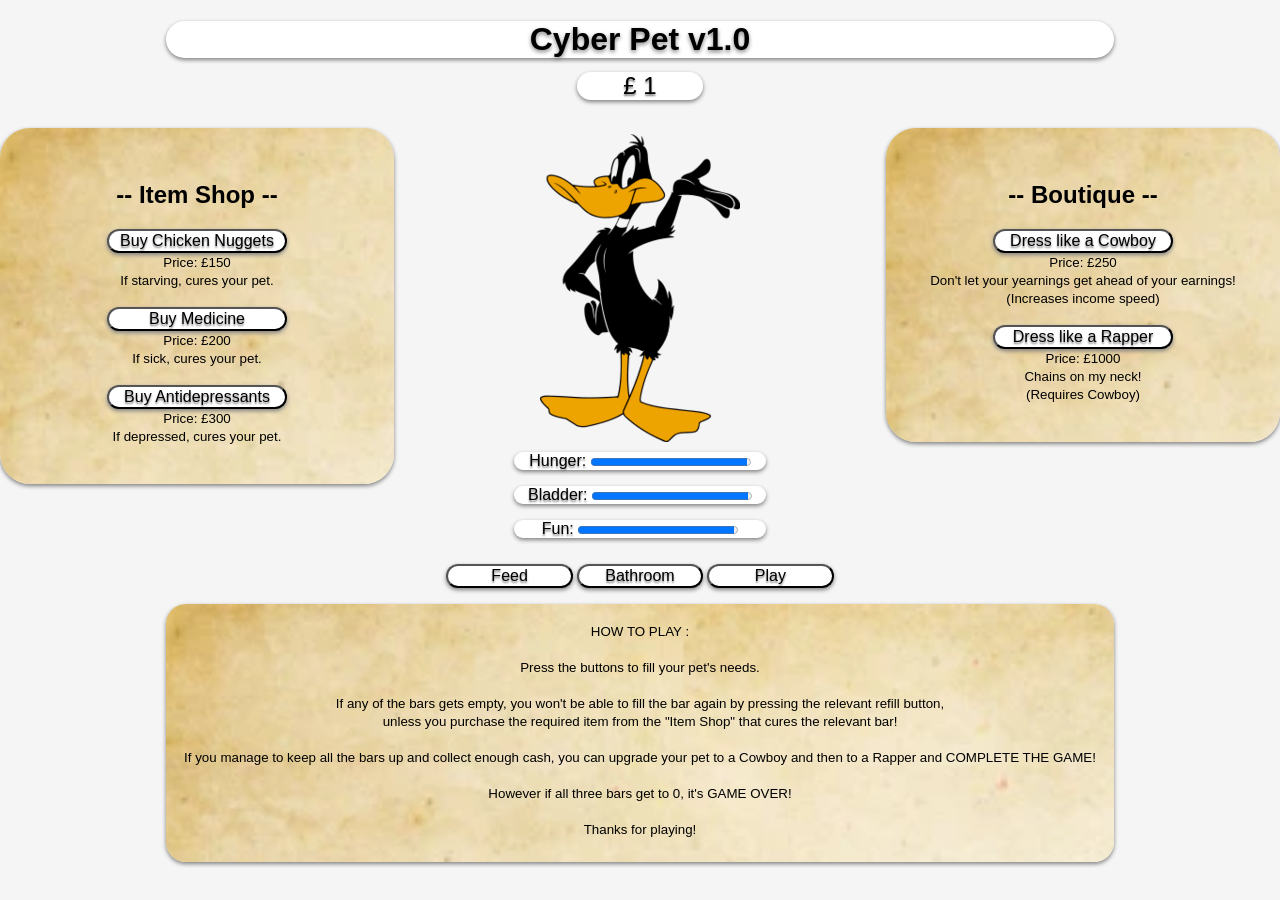
<file: CyberPet/index.html>
<!DOCTYPE HTML>
<html>
	<head>
		<meta charset="UTF-8">
		<link rel="stylesheet" href="style.css">
		<title>Cyber Pet</title>
	</head>
	<body>
		<form name="CyberPet">
		<div id="TitleText">
			<h1>Cyber Pet v1.0</h1>
		</div>
		<div id="MoneyCounter">
			<p>£ <output type="inline" id="MoneyValue" value="0"></output></p>
		</div>
		
		<div id="Pet">
			<p align="Center">
				<img id="Daffy" src="daffy1.png"></img>
			</p>
		</div>
		
		<div id="StatHunger">
		<!--This is the Hunger bar-->
			<p align="Center">
				Hunger: <progress id="HungerBar" min="0" max="100" value="100">
						</progress>
			</p>
		</div>
		
		<div id="StatBladder">
		<!--This is the Bladder bar-->
			<p align="Center">
				Bladder:	<progress id="BladderBar" min="0" max="100" value="100" >
							</progress>
			</p>
		</div>
		
		<div id="StatFun">
		<!--This is the fun bar-->
			<p align="Center">
				Fun:	<progress id="FunBar" min="0" max="100" value="100">
						</progress>
			</p>
		</div>
	
		<div id="Buttons">
		<!--These are the Feed, Bathroom and Play buttons-->
			<p align="Center">
				<input id="BtnHunger" type="Button" value="Feed">
				<input id="BtnBladder" type="Button" value="Bathroom">
				<input id="BtnFun" type="Button" value="Play">
			</p>
		</div>
		
		<div id="Footer">
		<!--This is the How to play section-->
			<p><small>
				<br/>HOW TO PLAY :<br/>
        <br/>Press the buttons to fill your pet's needs.<br/>
				<br/>If any of the bars gets empty, you won't be able to fill the bar again by pressing the relevant refill button,
        <br/>unless you purchase the required item from the "Item Shop" that cures the relevant bar!<br/>
        <br/>If you manage to keep all the bars up and collect enough cash, you can upgrade your pet to a Cowboy and then to a Rapper and COMPLETE THE GAME!<br/>
				<br/>However if all three bars get to 0, it's GAME OVER!<br/>
				<br/>Thanks for playing!
			</small></p>
		</div>
		
		<div id="ItemWindow">
		<!--The Item shop-->
			<h2><br/>-- Item Shop --</h2>
			<p>
				<input id="item1" type="Button" value="Buy Chicken Nuggets"><br/>
				<small>Price: £150</small><br/>
				<small>If starving, cures your pet.</small><br/><br/>
				<input id="item2" type="Button" value="Buy Medicine"><br/>
				<small>Price: £200</small><br/>
				<small>If sick, cures your pet.</small><br/><br/>
				<input id="item3" type="Button" value="Buy Antidepressants"><br/>
				<small>Price: £300</small><br/>
				<small>If depressed, cures your pet.</small><br/><br/>
			</p>
		</div>
		
		<div id="BoutiqueWindow">
		<!--The Boutique-->
		
			<h2><br/>-- Boutique --</h2>
			<p>
				<input id="boutique1" type="Button" value="Dress like a Cowboy"><br/>
				<small>Price: £250</small><br/>
				<small>Don't let your yearnings get ahead of your earnings!</small><br/>
				<small>(Increases income speed)</small><br/><br/>
				<input id="boutique2" type="Button" value="Dress like a Rapper"><br/>
				<small>Price: £1000</small><br/>
				<small>Chains on my neck!</small><br/>
				<small>(Requires Cowboy)<br/><br/>
			</p>
		
		</div>
		<script src="app.js"></script>
	</body>
</html>
</file>
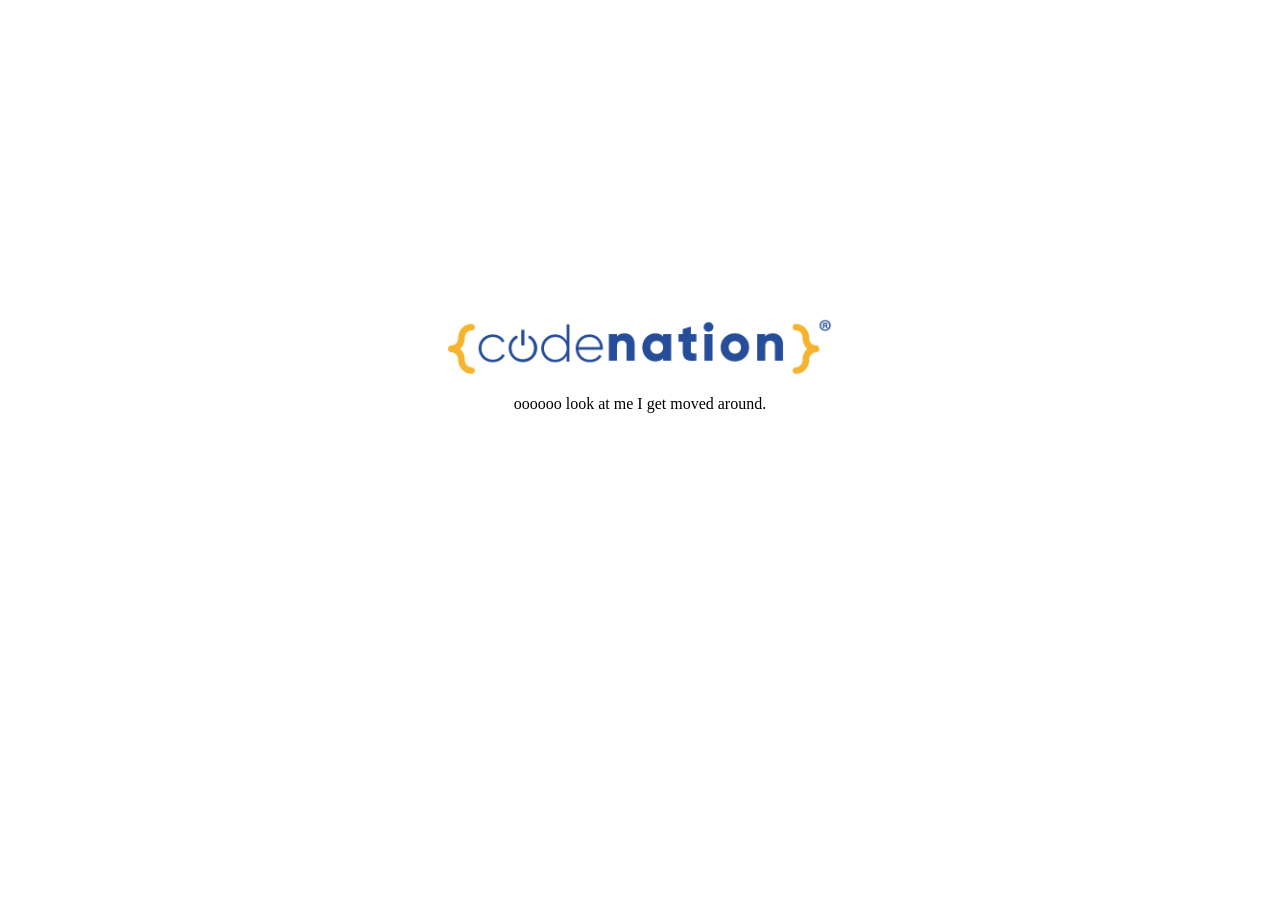
<file: LectureExamples/animations/example1/index.html>
<!DOCTYPE html>
<html lang="en" xmlns:mso="urn:schemas-microsoft-com:office:office" xmlns:msdt="uuid:C2F41010-65B3-11d1-A29F-00AA00C14882">
<head>
    <meta charset="UTF-8">
    <title>Expanding logo</title>
    <link rel="stylesheet" href="styles/style.css">

<!--[if gte mso 9]><xml>
<mso:CustomDocumentProperties>
<mso:display_urn_x003a_schemas-microsoft-com_x003a_office_x003a_office_x0023_Editor msdt:dt="string">Jack Hayden (Admin)</mso:display_urn_x003a_schemas-microsoft-com_x003a_office_x003a_office_x0023_Editor>
<mso:Order msdt:dt="string">2962600.00000000</mso:Order>
<mso:display_urn_x003a_schemas-microsoft-com_x003a_office_x003a_office_x0023_Author msdt:dt="string">Jack Hayden (Admin)</mso:display_urn_x003a_schemas-microsoft-com_x003a_office_x003a_office_x0023_Author>
<mso:ContentTypeId msdt:dt="string">0x010100582D3A335DB1414595D45AAB69F9F138</mso:ContentTypeId>
<mso:xd_Signature msdt:dt="string"></mso:xd_Signature>
<mso:TemplateUrl msdt:dt="string"></mso:TemplateUrl>
<mso:ComplianceAssetId msdt:dt="string"></mso:ComplianceAssetId>
<mso:xd_ProgID msdt:dt="string"></mso:xd_ProgID>
<mso:_ExtendedDescription msdt:dt="string"></mso:_ExtendedDescription>
<mso:TriggerFlowInfo msdt:dt="string"></mso:TriggerFlowInfo>
<mso:_SourceUrl msdt:dt="string"></mso:_SourceUrl>
<mso:_SharedFileIndex msdt:dt="string"></mso:_SharedFileIndex>
<mso:MediaLengthInSeconds msdt:dt="string"></mso:MediaLengthInSeconds>
</mso:CustomDocumentProperties>
</xml><![endif]-->
</head>
<body>
    <div id="logocontainer">
        <img id="cnlogo" src="images/CN.png">
        <p>oooooo look at me I get moved around.</p>
    </div>
</body>
</html>
</file>
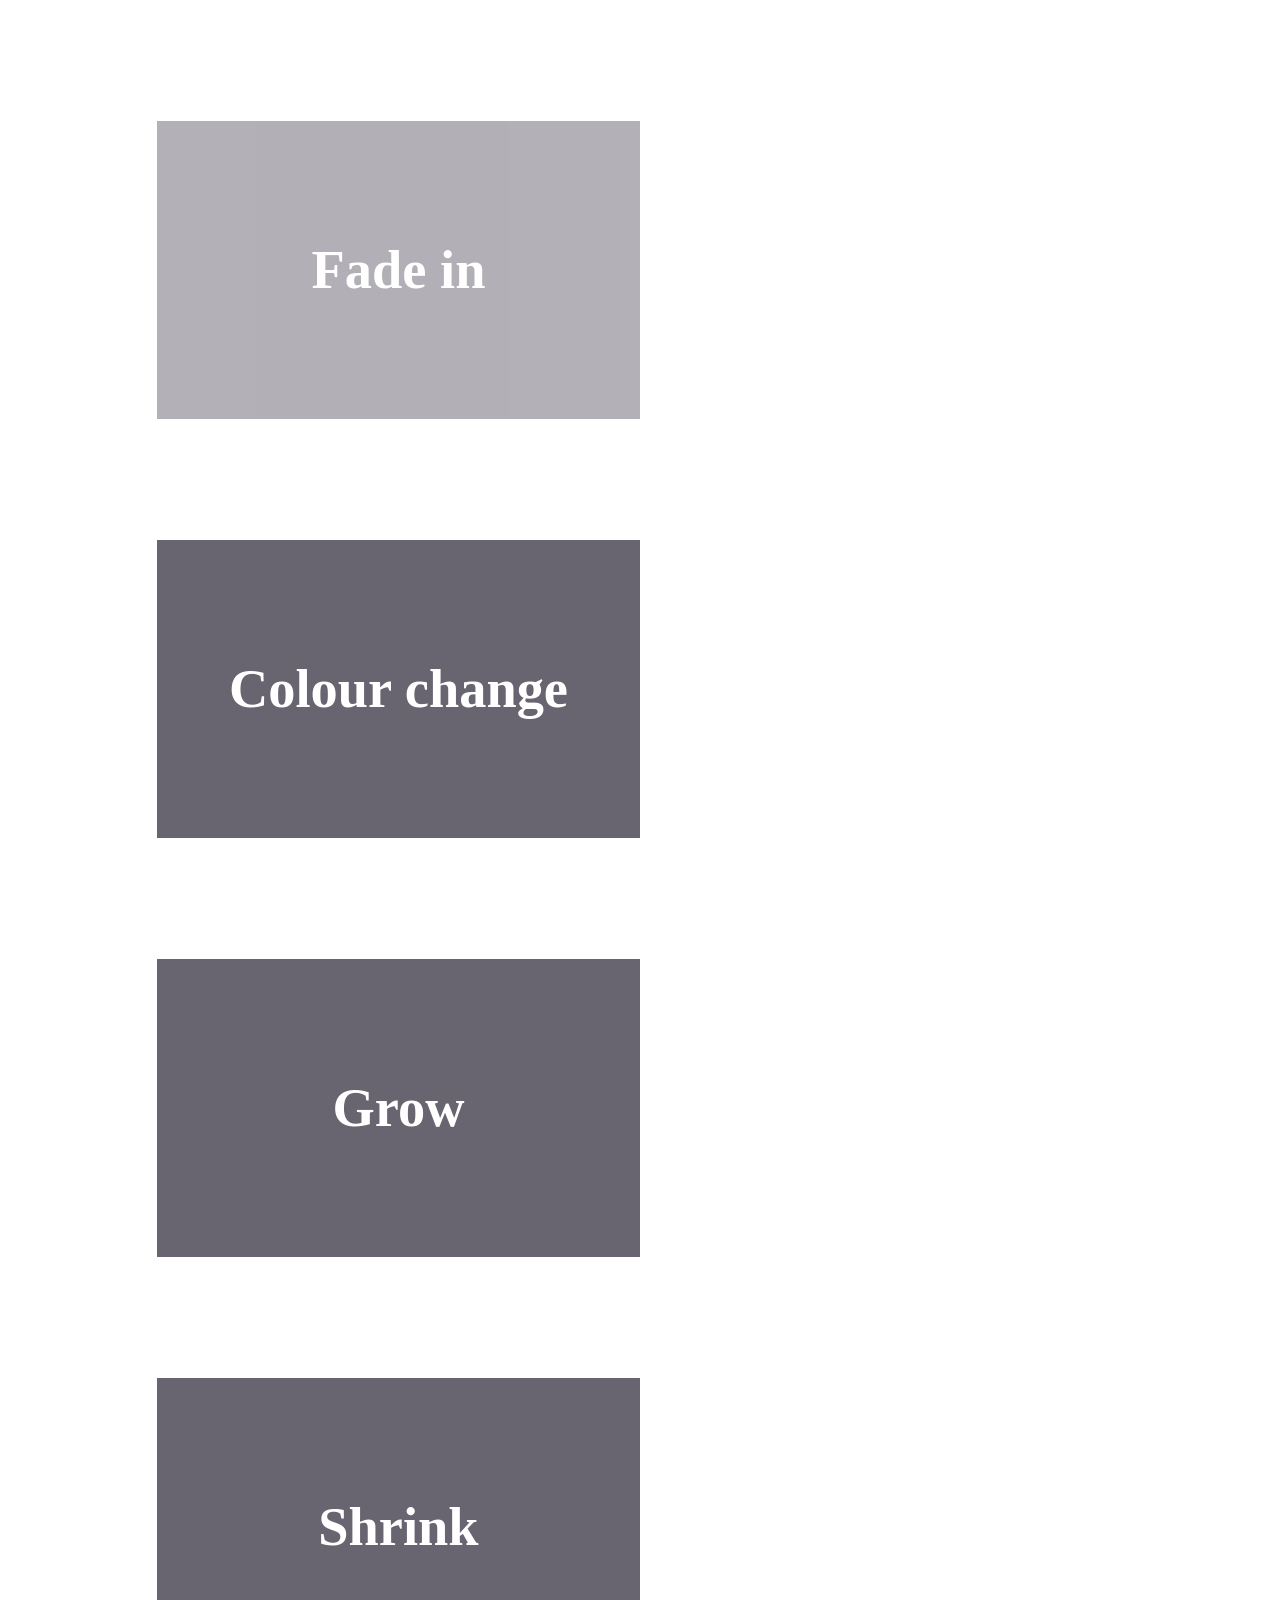
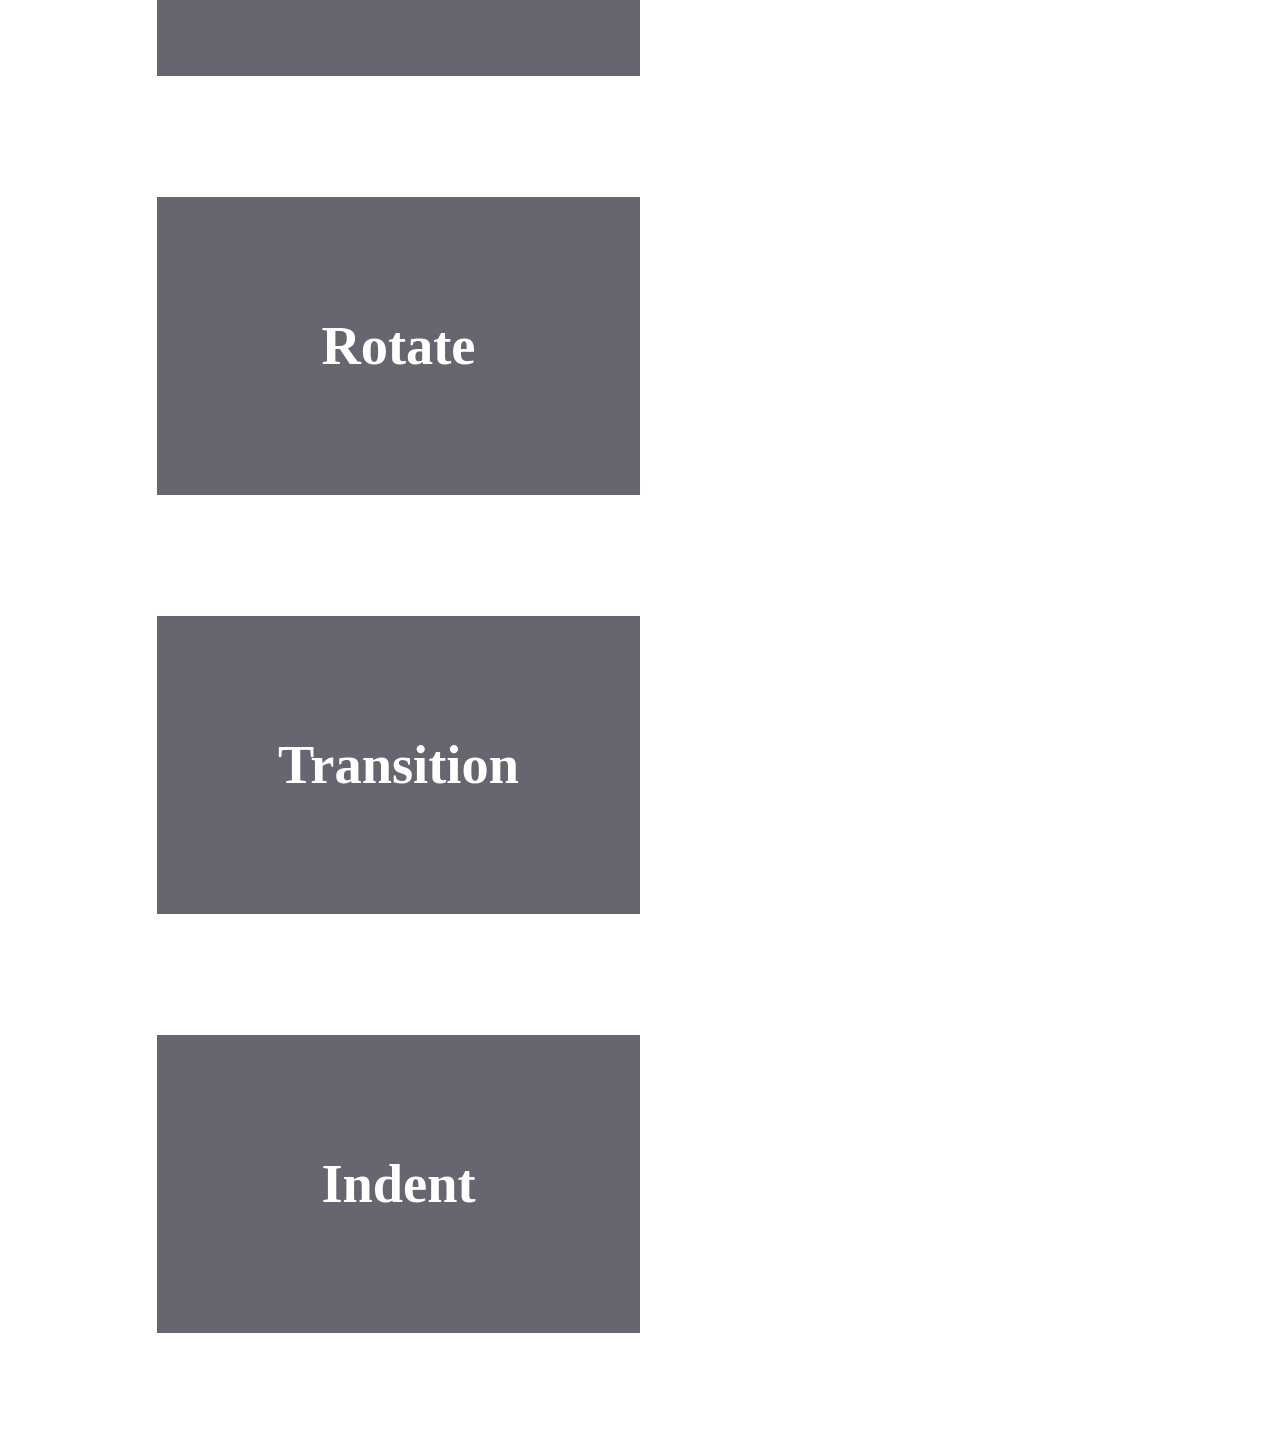
<file: LectureExamples/animations/example2/index.html>
<!DOCTYPE html>
<html lang="en" xmlns:mso="urn:schemas-microsoft-com:office:office" xmlns:msdt="uuid:C2F41010-65B3-11d1-A29F-00AA00C14882">
<head>
    <meta charset="UTF-8">
    <title>Many buttons</title>
    <link rel="stylesheet" href="styles/style.css">

<!--[if gte mso 9]><xml>
<mso:CustomDocumentProperties>
<mso:display_urn_x003a_schemas-microsoft-com_x003a_office_x003a_office_x0023_Editor msdt:dt="string">Jack Hayden (Admin)</mso:display_urn_x003a_schemas-microsoft-com_x003a_office_x003a_office_x0023_Editor>
<mso:Order msdt:dt="string">2963000.00000000</mso:Order>
<mso:display_urn_x003a_schemas-microsoft-com_x003a_office_x003a_office_x0023_Author msdt:dt="string">Jack Hayden (Admin)</mso:display_urn_x003a_schemas-microsoft-com_x003a_office_x003a_office_x0023_Author>
<mso:ContentTypeId msdt:dt="string">0x010100582D3A335DB1414595D45AAB69F9F138</mso:ContentTypeId>
<mso:xd_Signature msdt:dt="string"></mso:xd_Signature>
<mso:TemplateUrl msdt:dt="string"></mso:TemplateUrl>
<mso:ComplianceAssetId msdt:dt="string"></mso:ComplianceAssetId>
<mso:xd_ProgID msdt:dt="string"></mso:xd_ProgID>
<mso:_ExtendedDescription msdt:dt="string"></mso:_ExtendedDescription>
<mso:TriggerFlowInfo msdt:dt="string"></mso:TriggerFlowInfo>
<mso:_SourceUrl msdt:dt="string"></mso:_SourceUrl>
<mso:_SharedFileIndex msdt:dt="string"></mso:_SharedFileIndex>
<mso:MediaLengthInSeconds msdt:dt="string"></mso:MediaLengthInSeconds>
</mso:CustomDocumentProperties>
</xml><![endif]-->
</head>
<body>
    <div class="fade">Fade in</div>
    <div class="colour">Colour change</div>
    <div class="grow">Grow</div>
    <div class="shrink">Shrink</div>
    <div class="rotate">Rotate</div>
    <div class="squaretocircle">Transition</div>
    <div class="indent">Indent</div>
</body>
</html>
</file>
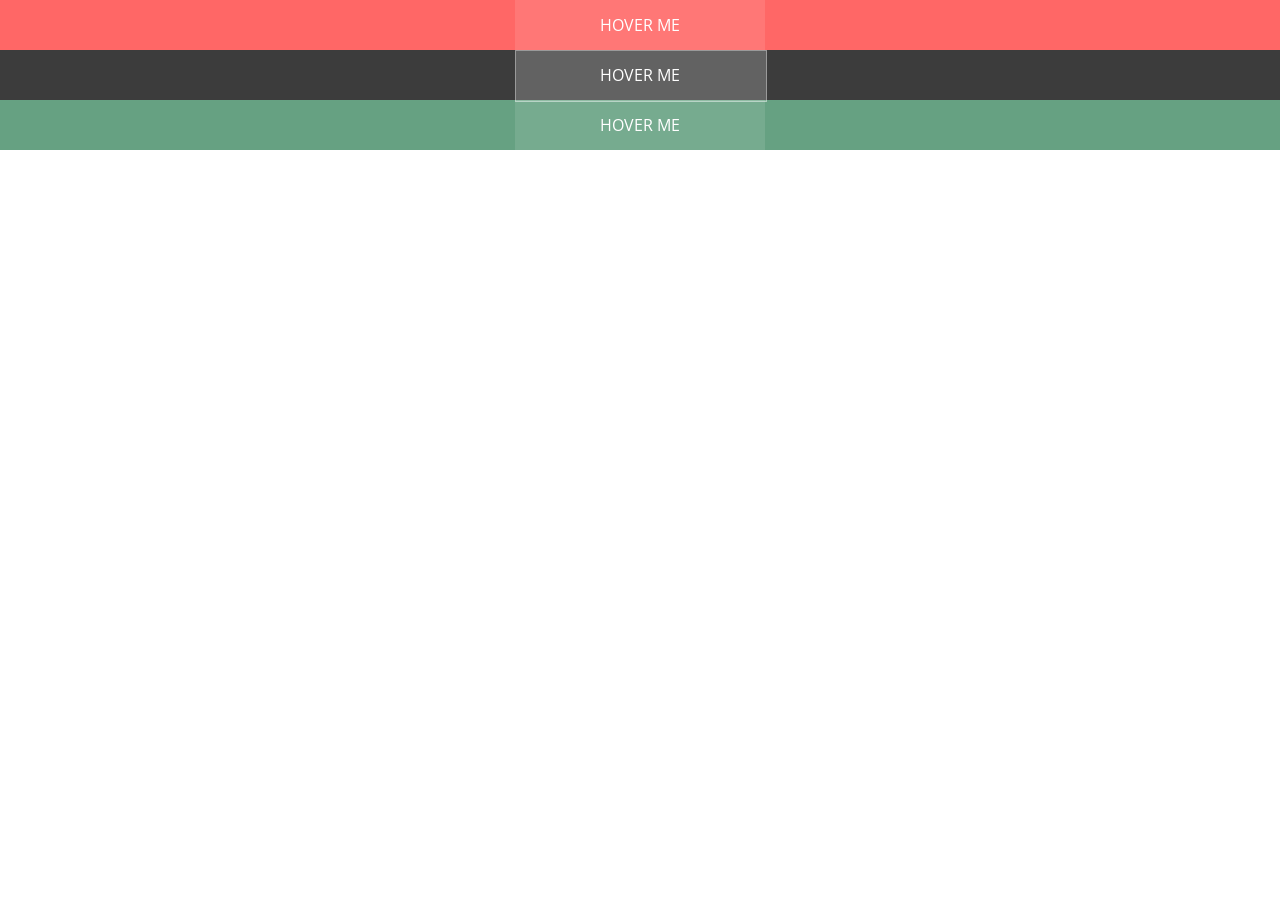
<file: LectureExamples/animations/example3/index.html>
<!DOCTYPE html>
<html lang="en" xmlns:mso="urn:schemas-microsoft-com:office:office" xmlns:msdt="uuid:C2F41010-65B3-11d1-A29F-00AA00C14882">
<head>
    <meta charset="UTF-8">
    <title>Better buttons</title>
    <link rel="stylesheet" href="styles/style.css">

<!--[if gte mso 9]><xml>
<mso:CustomDocumentProperties>
<mso:display_urn_x003a_schemas-microsoft-com_x003a_office_x003a_office_x0023_Editor msdt:dt="string">Jack Hayden (Admin)</mso:display_urn_x003a_schemas-microsoft-com_x003a_office_x003a_office_x0023_Editor>
<mso:Order msdt:dt="string">2963400.00000000</mso:Order>
<mso:display_urn_x003a_schemas-microsoft-com_x003a_office_x003a_office_x0023_Author msdt:dt="string">Jack Hayden (Admin)</mso:display_urn_x003a_schemas-microsoft-com_x003a_office_x003a_office_x0023_Author>
<mso:ContentTypeId msdt:dt="string">0x010100582D3A335DB1414595D45AAB69F9F138</mso:ContentTypeId>
<mso:xd_Signature msdt:dt="string"></mso:xd_Signature>
<mso:TemplateUrl msdt:dt="string"></mso:TemplateUrl>
<mso:ComplianceAssetId msdt:dt="string"></mso:ComplianceAssetId>
<mso:xd_ProgID msdt:dt="string"></mso:xd_ProgID>
<mso:_ExtendedDescription msdt:dt="string"></mso:_ExtendedDescription>
<mso:TriggerFlowInfo msdt:dt="string"></mso:TriggerFlowInfo>
<mso:_SourceUrl msdt:dt="string"></mso:_SourceUrl>
<mso:_SharedFileIndex msdt:dt="string"></mso:_SharedFileIndex>
<mso:MediaLengthInSeconds msdt:dt="string"></mso:MediaLengthInSeconds>
</mso:CustomDocumentProperties>
</xml><![endif]-->
</head>
<body>
  <div class="box-1">
    <div class="btn btn-one">
        <span>HOVER ME</span>
    </div>
  </div>
  <div class="box-2">
    <div class="btn btn-two">
        <span>HOVER ME</span>
    </div>
  </div>
  <div class="box-3">
    <div class="btn btn-three">
        <span>HOVER ME</span>
    </div>
  </div>
</body>
</html>
</file>
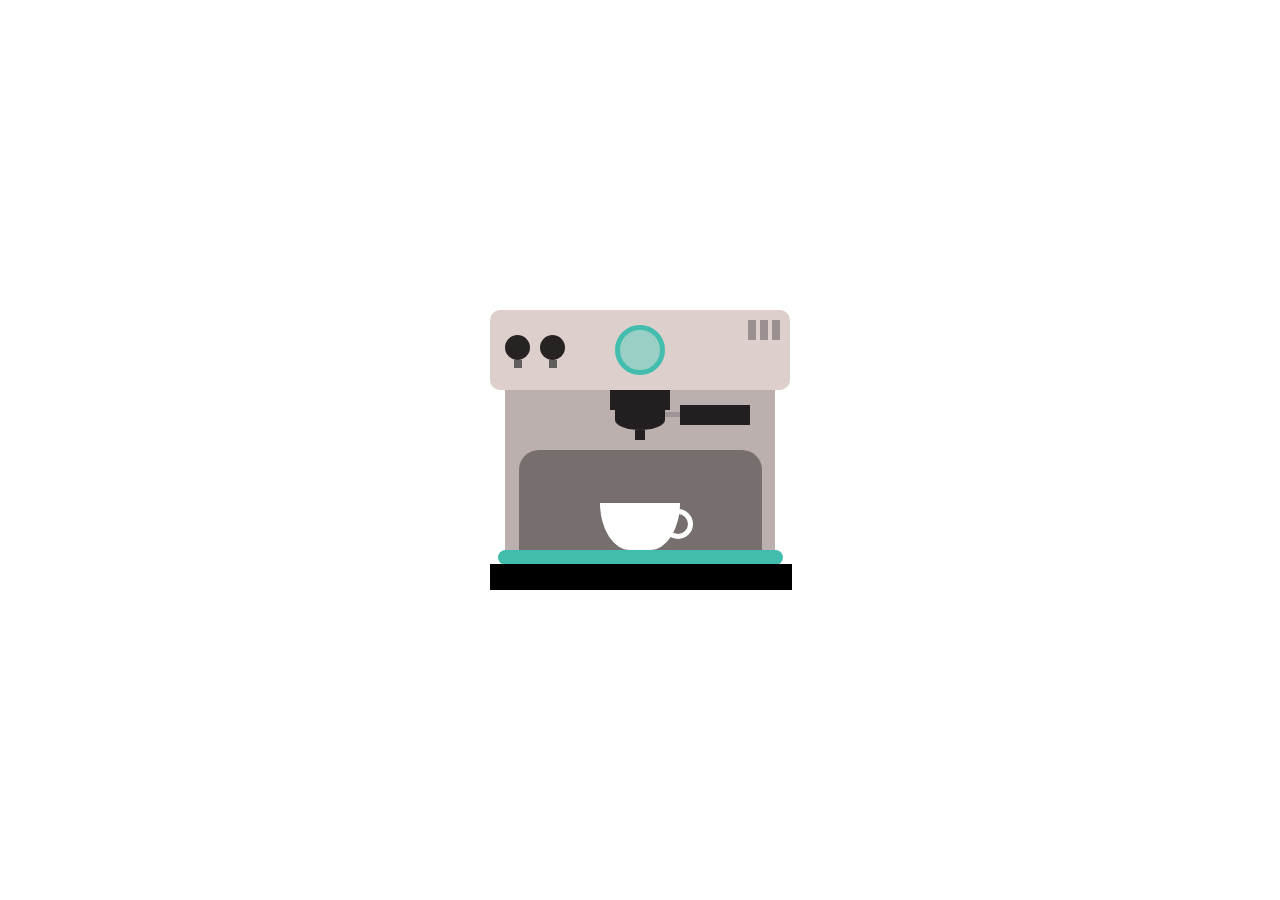
<file: LectureExamples/animations/ridiculous-example1/index.html>
<!DOCTYPE html>
<html lang="en" xmlns:mso="urn:schemas-microsoft-com:office:office" xmlns:msdt="uuid:C2F41010-65B3-11d1-A29F-00AA00C14882">
<head>
    <meta charset="UTF-8">
    <title>Bit of fun</title>
    <link rel="stylesheet" href="styles/style.css">

<!--[if gte mso 9]><xml>
<mso:CustomDocumentProperties>
<mso:display_urn_x003a_schemas-microsoft-com_x003a_office_x003a_office_x0023_Editor msdt:dt="string">Jack Hayden (Admin)</mso:display_urn_x003a_schemas-microsoft-com_x003a_office_x003a_office_x0023_Editor>
<mso:Order msdt:dt="string">2963800.00000000</mso:Order>
<mso:display_urn_x003a_schemas-microsoft-com_x003a_office_x003a_office_x0023_Author msdt:dt="string">Jack Hayden (Admin)</mso:display_urn_x003a_schemas-microsoft-com_x003a_office_x003a_office_x0023_Author>
<mso:ContentTypeId msdt:dt="string">0x010100582D3A335DB1414595D45AAB69F9F138</mso:ContentTypeId>
<mso:xd_Signature msdt:dt="string"></mso:xd_Signature>
<mso:TemplateUrl msdt:dt="string"></mso:TemplateUrl>
<mso:ComplianceAssetId msdt:dt="string"></mso:ComplianceAssetId>
<mso:xd_ProgID msdt:dt="string"></mso:xd_ProgID>
<mso:_ExtendedDescription msdt:dt="string"></mso:_ExtendedDescription>
<mso:TriggerFlowInfo msdt:dt="string"></mso:TriggerFlowInfo>
<mso:_SourceUrl msdt:dt="string"></mso:_SourceUrl>
<mso:_SharedFileIndex msdt:dt="string"></mso:_SharedFileIndex>
<mso:MediaLengthInSeconds msdt:dt="string"></mso:MediaLengthInSeconds>
</mso:CustomDocumentProperties>
</xml><![endif]-->
</head>
<body>
    <div class="container">
        <div class="coffee-header">
          <div class="coffee-header__buttons coffee-header__button-one"></div>
          <div class="coffee-header__buttons coffee-header__button-two"></div>
          <div class="coffee-header__display"></div>
          <div class="coffee-header__details"></div>
        </div>
        <div class="coffee-medium">
          <div class="coffe-medium__exit"></div>
          <div class="coffee-medium__arm"></div>
          <div class="coffee-medium__liquid"></div>
          <div class="coffee-medium__smoke coffee-medium__smoke-one"></div>
          <div class="coffee-medium__smoke coffee-medium__smoke-two"></div>
          <div class="coffee-medium__smoke coffee-medium__smoke-three"></div>
          <div class="coffee-medium__smoke coffee-medium__smoke-for"></div>
          <div class="coffee-medium__cup"></div>
        </div>
        <div class="coffee-footer"></div>
    </div>
</body>
</html>
</file>
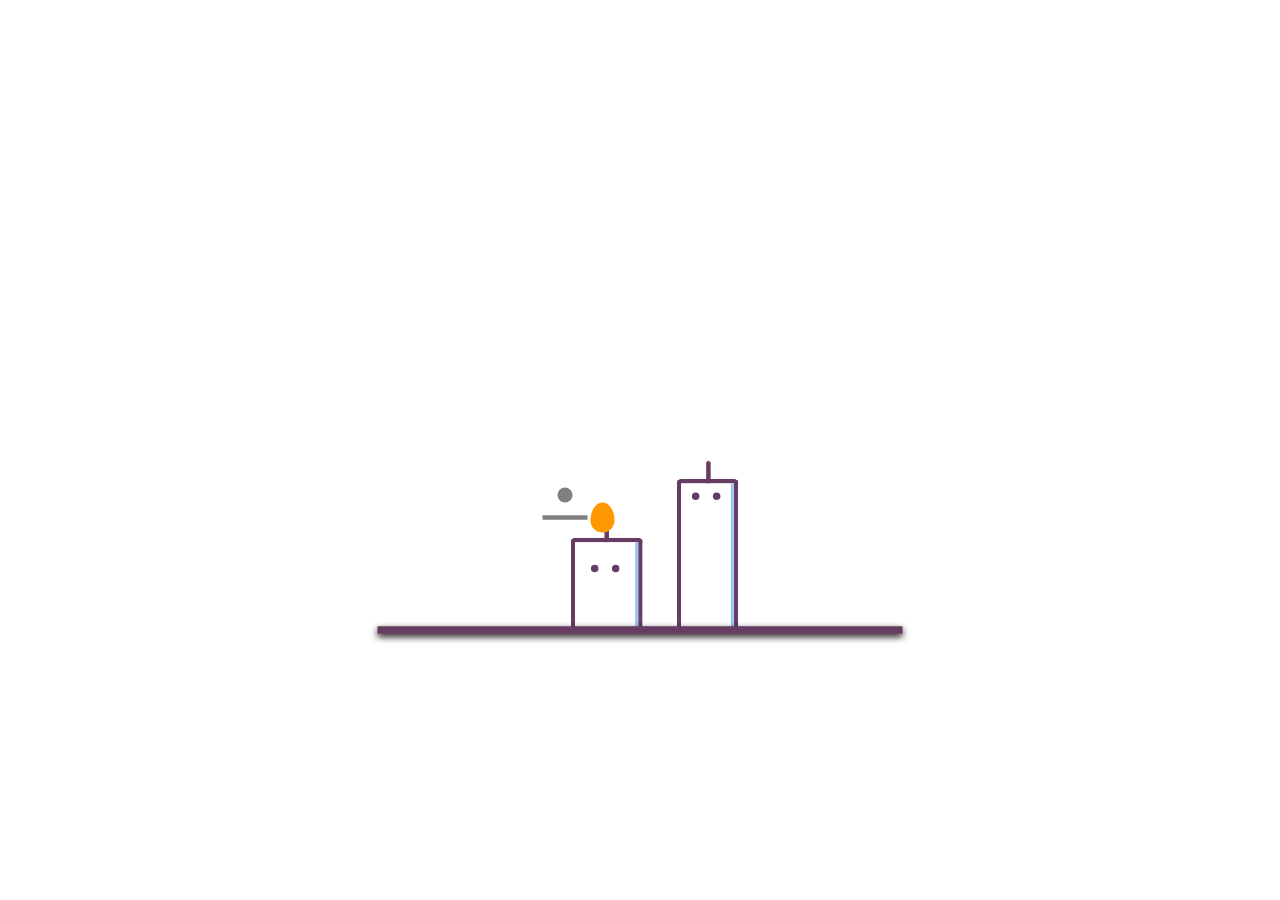
<file: LectureExamples/animations/ridiculous-example2/index.html>
<!DOCTYPE html>
<html lang="en" xmlns:mso="urn:schemas-microsoft-com:office:office" xmlns:msdt="uuid:C2F41010-65B3-11d1-A29F-00AA00C14882">
<head>
    <meta charset="UTF-8">
    <title>Bit of fun</title>
    <link rel="stylesheet" href="styles/style.css">

<!--[if gte mso 9]><xml>
<mso:CustomDocumentProperties>
<mso:display_urn_x003a_schemas-microsoft-com_x003a_office_x003a_office_x0023_Editor msdt:dt="string">Jack Hayden (Admin)</mso:display_urn_x003a_schemas-microsoft-com_x003a_office_x003a_office_x0023_Editor>
<mso:Order msdt:dt="string">2964200.00000000</mso:Order>
<mso:display_urn_x003a_schemas-microsoft-com_x003a_office_x003a_office_x0023_Author msdt:dt="string">Jack Hayden (Admin)</mso:display_urn_x003a_schemas-microsoft-com_x003a_office_x003a_office_x0023_Author>
<mso:ContentTypeId msdt:dt="string">0x010100582D3A335DB1414595D45AAB69F9F138</mso:ContentTypeId>
<mso:xd_Signature msdt:dt="string"></mso:xd_Signature>
<mso:TemplateUrl msdt:dt="string"></mso:TemplateUrl>
<mso:ComplianceAssetId msdt:dt="string"></mso:ComplianceAssetId>
<mso:xd_ProgID msdt:dt="string"></mso:xd_ProgID>
<mso:_ExtendedDescription msdt:dt="string"></mso:_ExtendedDescription>
<mso:TriggerFlowInfo msdt:dt="string"></mso:TriggerFlowInfo>
<mso:_SourceUrl msdt:dt="string"></mso:_SourceUrl>
<mso:_SharedFileIndex msdt:dt="string"></mso:_SharedFileIndex>
<mso:MediaLengthInSeconds msdt:dt="string"></mso:MediaLengthInSeconds>
</mso:CustomDocumentProperties>
</xml><![endif]-->
</head>
<body>
  <div class="wrapper">
    <div class="candles">
      <div class="light__wave"></div>
      <div class="candle1">
        <div class="candle1__body">
          <div class="candle1__eyes">
            <span class="candle1__eyes-one"></span>
            <span class="candle1__eyes-two"></span>
          </div>
          <div class="candle1__mouth"></div>
        </div>
        <div class="candle1__stick"></div>
      </div>
      <div class="candle2">
        <div class="candle2__body">
          <div class="candle2__eyes">
            <div class="candle2__eyes-one"></div>
            <div class="candle2__eyes-two"></div>
          </div>
        </div>
        <div class="candle2__stick"></div>
      </div>
      <div class="candle2__fire"></div>
      <div class="sparkles-one"></div>
      <div class="sparkles-two"></div>
      <div class="candle__smoke-one">
      </div>
      <div class="candle__smoke-two">
      </div>
    </div>
    <div class="floor">
    </div>
  </div>
</body>
</html>
</file>
<file: CyberPet/style.css>
@import url('//db.onlinewebfonts.com/c/7adb83fe05067f8a860f41b28f325fac?family=looney+tunes');

html {
	background-color: whitesmoke;
}

img {
	mix-blend-mode: multiply;
}

#TitleText {
	margin-left: auto;
	margin-right: auto;
	text-align: Center;
	font-family: 'looney tunes', sans-serif; 
	text-shadow: 0px 2px 4px grey;
	width: 75%;
	border-radius: 20px;
	background-color: #FFFFFF;
	box-shadow: 0px 2px 4px grey;
}
#MoneyCounter {
	margin-left: auto;
	margin-right: auto;
	text-align: center;
	font-family: 'looney tunes', sans-serif; 
	font-size: x-large;
	text-shadow: 0px 2px 2px grey;
	width: 10%;
	border-radius: 20px;
	background-color: #FFFFFF;
	box-shadow: 0px 2px 4px grey;
	transform: translate(0px,-10px);
}
#StatHunger {
	font-family: 'looney tunes', sans-serif; 
	margin-left: auto;
	margin-right: auto;
	text-shadow: 0px 2px 2px grey;
	width: 20%;
	border-radius: 20px;
	background-color: #FFFFFF;
	box-shadow: 0px 2px 4px grey;
	transform: translate(0px,-10px);
}
#StatBladder {
	font-family: 'looney tunes', sans-serif; 
	margin-left: auto;
	margin-right: auto;
	text-shadow: 0px 2px 2px grey;
	width: 20%;
	border-radius: 20px;
	background-color: #FFFFFF;
	box-shadow: 0px 2px 4px grey;
	transform: translate(0px,-10px);
}
#StatFun {
	font-family: 'looney tunes', sans-serif; 
	margin-left: auto;
	margin-right: auto;
	text-shadow: 0px 2px 2px grey;
	width: 20%;
	border-radius: 20px;
	background-color: #FFFFFF;
	box-shadow: 0px 2px 4px grey;
	transform: translate(0px,-10px);
}
#Footer {
	margin-left: auto;
	margin-right: auto;
	text-align: Center;
	font-family: 'looney tunes', sans-serif; 
	width: 75%;
	border-radius: 20px;
	text-align: center;
	background-image: url('textBackground.png');
	background-size: cover;
  background-repeat: no-repeat;
  background-size: 100vw 100vh;
	box-shadow: 0px 2px 4px grey;
	padding-bottom: 0.5rem;
}
#ItemWindow {
	position:absolute;
  margin:0;
  padding:5px;
	top:8rem;
  left:0;   
	text-align: center;
	background-image: url('textBackground.png');
	background-size: cover;
  background-repeat: no-repeat;
  background-size: 100vw 100vh;
	border-radius: 30px;
	width: 30%;
	box-shadow: 0px 2px 4px grey;
	font-family: 'looney tunes', sans-serif; 
}
#BoutiqueWindow {
	position:absolute;
  margin:0;
  padding:5px;
	top:8rem;
  right:0;  
	text-align: center;
	background-image: url('textBackground.png');
	background-size: cover;
  background-repeat: no-repeat;
  background-size: 100vw 100vh;
	border-radius: 30px;
	width: 30%;
	box-shadow: 0px 2px 4px grey;
	font-family: 'looney tunes', sans-serif; 
}
#Changelog {
	text-align: center;
	transform:translate(0px,20px);
}

#Sprite {
  max-width: 20rem;
  max-height: 20rem;
}

input {
	margin-left: auto;
	margin-right: auto;
	text-align: center;
	font-family: 'looney tunes', sans-serif; 
	text-shadow: 0px 2px 2px grey;
	width: 47%;
	border-radius: 20px;
	background-color: #FFFFFF;
	box-shadow: 0px 2px 4px grey;
	font-size: medium;
}

#BtnHunger,
#BtnBladder,
#BtnFun {
	width: 10%;
}
</file>
<file: LectureExamples/animations/example1/styles/style.css>
#logocontainer {
text-align: center;
margin-top: 35vh;
}

#cnlogo {
  /* this is for the animation */
  animation-name: logoanimation;
  animation-duration: 2s;
  animation-direction: alternate;
  animation-iteration-count: infinite;
  animation-timing-function: linear;
  
  /* this is for everything else */
  width: 30vw;
  border-radius: 10px;
  left: 0; 
  right: 0; 
  margin-left: auto;
  margin-right: auto; 

}

@keyframes logoanimation {
  from {
    opacity: 100%;
    width: 30vw;
  }
  to {
    opacity: 0%;
    width: 50px;
  }
}
</file>
<file: LectureExamples/animations/example2/styles/style.css>
div {
  margin: 121px 149px;
  width: 483px;
  height: 298px;
  background: #686470;
  color: #fff;
  font-family: Lato;
  font-weight: 900;
  font-size: 3.4em;
  text-align: center;
  line-height: 298px;
  transition: all 0.3s;
}

.fade
{
        opacity:0.5;
}
.fade:hover
{
        opacity:1;
}

.colour:hover
{
        background:#f99d00;
}

.grow:hover
{
        -webkit-transform: scale(1.3);
        -ms-transform: scale(1.3);
        transform: scale(1.3);
}

.shrink:hover
{
        -webkit-transform: scale(0.8);
        -ms-transform: scale(0.8);
        transform: scale(0.8);
}

.rotate:hover
{
        -webkit-transform: rotateZ(-30deg);
        -ms-transform: rotateZ(-30deg);
        transform: rotateZ(-30deg);
}

.squaretocircle:hover
{
        border-radius:50%;
}

.indent:hover
{
        box-shadow: inset 0 0 0 25px #f99d00;
}
</file>
<file: LectureExamples/animations/example3/styles/style.css>
@import 'https://fonts.googleapis.com/css?family=Open+Sans+Condensed:300';

html, body {
  width: 100%;
  height: 100%;
  overflow: hidden;
  margin: 0;
  display: flex;
  flex-direction: column;
  flex-wrap: wrap;
  font-family: 'Open Sans Condensed', sans-serif;
}

div[class*=box] {
	/* height: 33.33%; */
	width: 100%; 
  display: flex;
  justify-content: center;
  align-items: center;
}

button {
	width: 15%;
	height: 10%;
}

.box-1 { background-color: #FF6766; }
.box-2 { background-color: #3C3C3C; }
.box-3 { background-color: #66A182; }

.btn {
	line-height: 50px;
	height: 50px;
	text-align: center;
	width: 250px;
	cursor: pointer;
}

/* Button 1*/
.btn-one {
	color: #FFF;
	transition: all 0.3s;
	position: relative;
}
.btn-one span {
	transition: all 0.3s;
}
.btn-one::before {
	content: '';
	position: absolute;
	bottom: 0;
	left: 0;
	width: 100%;
	height: 100%;
	z-index: 1;
	opacity: 0;
	transition: all 0.3s;
	border-top-width: 1px;
	border-bottom-width: 1px;
	border-top-style: solid;
	border-bottom-style: solid;
	border-top-color: rgba(255,255,255,0.5);
	border-bottom-color: rgba(255,255,255,0.5);
	transform: scale(0.1, 1);
}
.btn-one:hover span {
	letter-spacing: 2px;
}
.btn-one:hover::before {
	opacity: 1;	
	transform: scale(1, 1);	
}
.btn-one::after {
	content: '';
	position: absolute;
	bottom: 0;
	left: 0;
	width: 100%;
	height: 100%;
	z-index: 1;
	transition: all 0.3s;
	background-color: rgba(255,255,255,0.1);
}
.btn-one:hover::after {
	opacity: 0;	
	transform: scale(0.1, 1);
}


/* Button 2*/
.btn-two {
	color: #FFF;
	transition: all 0.5s;
	position: relative;	
}
.btn-two span {
	z-index: 2;	
	display: block;
	position: absolute;
	width: 100%;
	height: 100%;	
}
.btn-two::before {
	content: '';
	position: absolute;
	top: 0;
	left: 0;
	width: 100%;
	height: 100%;
	z-index: 1;
	transition: all 0.5s;
	border: 1px solid rgba(255,255,255,0.2);
	background-color: rgba(255,255,255,0.1);
}
.btn-two::after {
	content: '';
	position: absolute;
	top: 0;
	left: 0;
	width: 100%;
	height: 100%;
	z-index: 1;
	transition: all 0.5s;
	border: 1px solid rgba(255,255,255,0.2);
	background-color: rgba(255,255,255,0.1);
}
.btn-two:hover::before {
  transform: rotate(-45deg);
  background-color: rgba(255,255,255,0);
}
.btn-two:hover::after {
  transform: rotate(45deg);
  background-color: rgba(255,255,255,0);
}


/* Button 3*/
.btn-three {
	color: #FFF;
	transition: all 0.5s;
	position: relative;
}
.btn-three::before {
	content: '';
	position: absolute;
	top: 0;
	left: 0;
	width: 100%;
	height: 100%;
	z-index: 1;
	background-color: rgba(255,255,255,0.1);
	transition: all 0.3s;
}
.btn-three:hover::before {
	opacity: 0 ;
	transform: scale(0.5,0.5);
}
.btn-three::after {
	content: '';
	position: absolute;
	top: 0;
	left: 0;
	width: 100%;
	height: 100%;
	z-index: 1;
	opacity: 0;
	transition: all 0.3s;
	border: 1px solid rgba(255,255,255,0.5);
	transform: scale(1.2,1.2);
}
.btn-three:hover::after {
	opacity: 1;
	transform: scale(1,1);
}
</file>
<file: LectureExamples/animations/ridiculous-example1/styles/style.css>
.container {
  width: 300px;
  height: 280px;
  position: absolute;
  top: calc(50% - 140px);
  left: calc(50% - 150px);
}
.coffee-header {
  width: 100%;
  height: 80px;
  position: absolute;
  top: 0;
  left: 0;
  background-color: #ddcfcc;
  border-radius: 10px;
}
.coffee-header__buttons {
  width: 25px;
  height: 25px;
  position: absolute;
  top: 25px;
  background-color: #282323;
  border-radius: 50%;
}
.coffee-header__buttons::after {
  content: "";
  width: 8px;
  height: 8px;
  position: absolute;
  bottom: -8px;
  left: calc(50% - 4px);
  background-color: #615e5e;
}
.coffee-header__button-one {
  left: 15px;
}
.coffee-header__button-two {
  left: 50px;
}
.coffee-header__display {
  width: 50px;
  height: 50px;
  position: absolute;
  top: calc(50% - 25px);
  left: calc(50% - 25px);
  border-radius: 50%;
  background-color: #9acfc5;
  border: 5px solid #43beae;
  box-sizing: border-box;
}
.coffee-header__details {
  width: 8px;
  height: 20px;
  position: absolute;
  top: 10px;
  right: 10px;
  background-color: #9b9091;
  box-shadow: -12px 0 0 #9b9091, -24px 0 0 #9b9091;
}
.coffee-medium {
  width: 90%;
  height: 160px;
  position: absolute;
  top: 80px;
  left: calc(50% - 45%);
  background-color: #bcb0af;
}
.coffee-medium:before {
  content: "";
  width: 90%;
  height: 100px;
  background-color: #776f6e;
  position: absolute;
  bottom: 0;
  left: calc(50% - 45%);
  border-radius: 20px 20px 0 0;
}
.coffe-medium__exit {
  width: 60px;
  height: 20px;
  position: absolute;
  top: 0;
  left: calc(50% - 30px);
  background-color: #231f20;
}
.coffe-medium__exit::before {
  content: "";
  width: 50px;
  height: 20px;
  border-radius: 0 0 50% 50%;
  position: absolute;
  bottom: -20px;
  left: calc(50% - 25px);
  background-color: #231f20;
}
.coffe-medium__exit::after {
  content: "";
  width: 10px;
  height: 10px;
  position: absolute;
  bottom: -30px;
  left: calc(50% - 5px);
  background-color: #231f20;
}
.coffee-medium__arm {
  width: 70px;
  height: 20px;
  position: absolute;
  top: 15px;
  right: 25px;
  background-color: #231f20;
}
.coffee-medium__arm::before {
  content: "";
  width: 15px;
  height: 5px;
  position: absolute;
  top: 7px;
  left: -15px;
  background-color: #9e9495;
}
.coffee-medium__cup {
  width: 80px;
  height: 47px;
  position: absolute;
  bottom: 0;
  left: calc(50% - 40px);
  background-color: #FFF;
  border-radius: 0 0 70px 70px / 0 0 110px 110px;
}
.coffee-medium__cup::after {
  content: "";
  width: 20px;
  height: 20px;
  position: absolute;
  top: 6px;
  right: -13px;
  border: 5px solid #FFF;
  border-radius: 50%;
}
@keyframes liquid {
  0% {
    height: 0px;  
    opacity: 1;
  }
  5% {
    height: 0px;  
    opacity: 1;
  }
  20% {
    height: 62px;  
    opacity: 1;
  }
  95% {
    height: 62px;
    opacity: 1;
  }
  100% {
    height: 62px;
    opacity: 0;
  }
}
.coffee-medium__liquid {
  width: 6px;
  height: 63px;
  opacity: 0;
  position: absolute;
  top: 50px;
  left: calc(50% - 3px);
  background-color: #74372b;
  animation: liquid 4s 4s linear infinite;
}
.coffee-medium__smoke {
  width: 8px;
  height: 20px;
  position: absolute;  
  border-radius: 5px;
  background-color: #b3aeae;
}
@keyframes smokeOne {
  0% {
    bottom: 20px;
    opacity: 0;
  }
  40% {
    bottom: 50px;
    opacity: .5;
  }
  80% {
    bottom: 80px;
    opacity: .3;
  }
  100% {
    bottom: 80px;
    opacity: 0;
  }
}
@keyframes smokeTwo {
  0% {
    bottom: 40px;
    opacity: 0;
  }
  40% {
    bottom: 70px;
    opacity: .5;
  }
  80% {
    bottom: 80px;
    opacity: .3;
  }
  100% {
    bottom: 80px;
    opacity: 0;
  }
}
.coffee-medium__smoke-one {
  opacity: 0;
  bottom: 50px;
  left: 102px;
  animation: smokeOne 3s 4s linear infinite;
}
.coffee-medium__smoke-two {
  opacity: 0;
  bottom: 70px;
  left: 118px;
  animation: smokeTwo 3s 5s linear infinite;
}
.coffee-medium__smoke-three {
  opacity: 0;
  bottom: 65px;
  right: 118px;
  animation: smokeTwo 3s 6s linear infinite;
}
.coffee-medium__smoke-for {
  opacity: 0;
  bottom: 50px;
  right: 102px;
  animation: smokeOne 3s 5s linear infinite;
}
.coffee-footer {
  width: 95%;
  height: 15px;
  position: absolute;
  bottom: 25px;
  left: calc(50% - 47.5%);
  background-color: #41bdad;
  border-radius: 10px;
}
.coffee-footer::after {
  content: "";
  width: 106%;
  height: 26px;
  position: absolute;
  bottom: -25px;
  left: -8px;
  background-color: #000;
}
</file>
<file: LectureExamples/animations/ridiculous-example2/styles/style.css>
body {
  background-color: #FFF;
  animation: change-background 3s infinite linear;
}

.wrapper {
  position: absolute;
  left: 50%;
  top: 70%;
  transform: scale(1.5, 1.5) translate(-50%, -50%);
}

.floor {
  position: absolute;
  left: 50%;
  top: 50%;
  width: 350px;
  height: 5px;
  background: #673C63;
  transform: translate(-50%, -50%);
  box-shadow: 0px 2px 5px #111;
  z-index: 2;
}

.candles {
  position: absolute;
  left: 50%;
  top: 50%;
  width: 250px;
  height: 150px;
  transform: translate(-50%, -100%);
  z-index: 1;
}

.candle1 {
  position: absolute;
  left: 50%;
  top: 50%;
  width: 35px;
  height: 100px;
  background: #fff;
  border: 3px solid #673C63;
  border-bottom: 0px;
  border-radius: 3px;
  transform-origin: center right;
  transform: translate(60%, -25%);
  box-shadow: -2px 0px 0px #95c6f2 inset;
  animation: expand-body 3s infinite linear;
}

.candle1__stick, .candle2__stick {
  position: absolute;
  left: 50%;
  top: 0%;
  width: 3px;
  height: 15px;
  background: #673C63;
  border-radius: 8px;
  transform: translate(-50%, -100%);
}

.candle2__stick {
  height: 12px;
  transform-origin: bottom center;
  animation: stick-animation 3s infinite linear;
}

.candle1__eyes, .candle2__eyes {
  position: absolute;
  left: 50%;
  top: 0%;
  width: 35px;
  height: 30px;
  transform: translate(-50%, 0%);
}

.candle1__eyes-one {
  position: absolute;
  left: 30%;
  top: 20%;
  width: 5px;
  height: 5px;
  border-radius: 100%;
  background: #673C63;
  transform: translate(-70%, 0%);
  animation: blink-eyes 3s infinite linear;
}

.candle1__eyes-two {
  position: absolute;
  left: 70%;
  top: 20%;
  width: 5px;
  height: 5px;
  border-radius: 100%;
  background: #673C63;
  transform: translate(-70%, 0%);
  animation: blink-eyes 3s infinite linear;
}

.candle1__mouth {
  position: absolute;
  left: 40%;
  top: 20%;
  width: 0px;
  height: 0px;
  border-radius: 20px;
  background: #673C63;
  transform: translate(-50%, -50%);
  animation: uff 3s infinite linear;
}

.candle__smoke-one {
  position: absolute;
  left: 30%;
  top: 50%;
  width: 30px;
  height: 3px;
  background: grey;
  transform: translate(-50%, -50%);
  animation: move-left 3s infinite linear;
}

.candle__smoke-two {
  position: absolute;
  left: 30%;
  top: 40%;
  width: 10px;
  height: 10px;
  border-radius: 10px;
  background: grey;
  transform: translate(-50%, -50%);
  animation: move-top 3s infinite linear;
}

.candle2 {
  position: absolute;
  left: 20%;
  top: 65%;
  width: 42px;
  height: 60px;
  background: #fff;
  border: 3px solid #673C63;
  border-bottom: 0px;
  border-radius: 3px;
  transform: translate(60%, -15%);
  transform-origin: center right;
  box-shadow: -2px 0px 0px #95c6f2 inset;
  animation: shake-left 3s infinite linear;
}

.candle2__eyes-one {
  position: absolute;
  left: 30%;
  top: 50%;
  width: 5px;
  height: 5px;
  display: inline-block;
  border: 0px solid #673C63;
  border-radius: 100%;
  float: left;
  background: #673C63;
  transform: translate(-80%, 0%);
  animation: changeto-lower 3s infinite linear;
}

.candle2__eyes-two {
  position: absolute;
  left: 70%;
  top: 50%;
  width: 5px;
  height: 5px;
  display: inline-block;
  border: 0px solid #673C63;
  border-radius: 100%;
  float: left;
  background: #673C63;
  transform: translate(-80%, 0%);
  animation: changeto-greater 3s infinite linear;
}

.light__wave {
  position: absolute;
  top: 35%;
  left: 35%;
  width: 75px;
  height: 75px;
  border-radius: 100%;
  z-index: 0;
  transform: translate(-25%, -50%) scale(2.5, 2.5);
  border: 2px solid rgba(255, 255, 255, 0.2);
  animation: expand-light 3s infinite linear;
}

.candle2__fire {
  position: absolute;
  top: 50%;
  left: 40%;
  display: block;
  width: 16px;
  height: 20px;
  background-color: red;
  border-radius: 50% 50% 50% 50% / 60% 60% 40% 40%;
  background: #FF9800;
  transform: translate(-50%, -50%);
  animation: dance-fire 3s infinite linear;
}

@keyframes blink-eyes {
  0%,35% {
    opacity: 1;
    transform: translate(-70%, 0%);
  }
  36%,39% {
    opacity: 0;
    transform: translate(-70%, 0%);
  }
  40% {
    opacity: 1;
    transform: translate(-70%, 0%);
  }
  50%,65% {
    transform: translate(-140%, 0%);
  }
  66% {
    transform: translate(-70%, 0%);
  }
}
@keyframes expand-body {
  0%,40% {
    transform: scale(1, 1) translate(60%, -25%);
  }
  45%,55% {
    transform: scale(1.1, 1.1) translate(60%, -28%);
  }
  60% {
    transform: scale(0.89, 0.89) translate(60%, -25%);
  }
  65% {
    transform: scale(1, 1) translate(60%, -25%);
  }
  70% {
    transform: scale(0.95, 0.95) translate(60%, -25%);
  }
  75% {
    transform: scale(1, 1) translate(60%, -25%);
  }
}
@keyframes uff {
  0%,40% {
    width: 0px;
    height: 0px;
  }
  50%,54% {
    width: 15px;
    height: 15px;
    left: 30%;
  }
  59% {
    width: 5px;
    height: 5px;
    left: 20%;
  }
  62% {
    width: 2px;
    height: 2px;
    left: 20%;
  }
  67% {
    width: 0px;
    height: 0px;
    left: 30%;
  }
}
@keyframes change-background {
  0%,59%,98%,100% {
    background: #FFF;
  }
  61%,97% {
    background: #000;
  }
}
@keyframes move-left {
  0%,59%,100% {
    width: 0px;
    left: 40%;
  }
  60% {
    width: 30px;
    left: 30%;
  }
  68% {
    width: 0px;
    left: 20%;
  }
}
@keyframes move-top {
  0%,64%,100% {
    width: 0px;
    height: 0px;
    top: 0%;
  }
  65% {
    width: 10px;
    height: 10px;
    top: 40%;
    left: 40%;
  }
  80% {
    width: 0px;
    height: 0px;
    top: 20%;
  }
}
@keyframes shake-left {
  0%,40% {
    left: 20%;
    transform: translate(60%, -15%);
  }
  50%,54% {
    left: 20%;
    transform: translate(60%, -15%);
  }
  59% {
    left: 20%;
    transform: translate(60%, -15%);
  }
  62% {
    left: 18%;
    transform: translate(60%, -15%);
  }
  65% {
    left: 21%;
    transform: translate(60%, -15%);
  }
  67% {
    left: 20%;
    transform: translate(60%, -15%);
  }
  75% {
    left: 20%;
    transform: scale(1.15, 0.85) translate(60%, -15%);
    background: #fff;
    border-color: #673C63;
  }
  91% {
    left: 20%;
    transform: scale(1.18, 0.82) translate(60%, -10%);
    background: #F44336;
    border-color: #F44336;
    box-shadow: -2px 0px 0px #F44336 inset;
  }
  92% {
    left: 20%;
    transform: scale(0.85, 1.15) translate(60%, -15%);
  }
  95% {
    left: 20%;
    transform: scale(1.05, 0.95) translate(60%, -15%);
  }
  97% {
    left: 20%;
    transform: scale(1, 1) translate(60%, -15%);
  }
}
@keyframes stick-animation {
  0%,40% {
    left: 50%;
    top: 0%;
    transform: translate(-50%, -100%);
  }
  50%,54% {
    left: 50%;
    top: 0%;
    transform: translate(-50%, -100%);
  }
  59% {
    left: 50%;
    top: 0%;
    transform: translate(-50%, -100%);
  }
  62% {
    left: 50%;
    top: 0%;
    transform: rotateZ(-15deg) translate(-50%, -100%);
  }
  65% {
    left: 50%;
    top: 0%;
    transform: rotateZ(15deg) translate(-50%, -100%);
  }
  70% {
    left: 50%;
    top: 0%;
    transform: rotateZ(-5deg) translate(-50%, -100%);
  }
  72% {
    left: 50%;
    top: 0%;
    transform: rotateZ(5deg) translate(-50%, -100%);
  }
  74%,84% {
    left: 50%;
    top: 0%;
    transform: rotateZ(0deg) translate(-50%, -100%);
  }
  85% {
    transform: rotateZ(180deg) translate(0%, 120%);
  }
  92% {
    left: 50%;
    top: 0%;
    transform: translate(-50%, -100%);
  }
}
@keyframes expand-light {
  10%,29%,59%,89% {
    transform: translate(-25%, -50%) scale(0, 0);
    border: 2px solid rgba(255, 255, 255, 0);
  }
  90%,20%,50% {
    transform: translate(-25%, -50%) scale(1, 1);
  }
  95%,96%,26%,27%,56%,57% {
    transform: translate(-25%, -50%) scale(2, 2);
    border: 2px solid rgba(255, 255, 255, 0.5);
  }
  0%,28%,58%,100% {
    transform: translate(-25%, -50%) scale(2.5, 2.5);
    border: 2px solid rgba(255, 255, 255, 0.2);
  }
}
@keyframes dance-fire {
  59%,89% {
    left: 40%;
    width: 0px;
    height: 0px;
  }
  90%,0%,7%,15%,23%,31%,39%,47%,55% {
    left: 40.8%;
    width: 16px;
    height: 20px;
    background: #FFC107;
  }
  94%,3%,11%,19%,27%,35%,43%,51%,58% {
    left: 41.2%;
    width: 16px;
    height: 20px;
    background: #FF9800;
  }
}
@keyframes changeto-lower {
  0%,70%,90% {
    padding: 0px;
    display: inline-block;
    border-radius: 100%;
    background: #673C63;
    border-width: 0 0 0 0;
    border: 0px solid #673C63;
    transform: translate(-90%, 0%);
  }
  71%,89% {
    background: none;
    border: solid #673C63;
    border-radius: 0px;
    border-width: 0 2px 2px 0;
    display: inline-block;
    padding: 1px;
    float: left;
    transform-origin: bottom left;
    transform: rotate(-45deg) translate(-50%, -65%);
    -webkit-transform: rotate(-45deg) translate(-50%, -65%);
  }
}
@keyframes changeto-greater {
  0%,70%,90% {
    top: 50%;
    padding: 0px;
    display: inline-block;
    border-radius: 100%;
    background: #673C63;
    border-width: 0 0 0 0;
    border: 0px solid #673C63;
    transform: translate(-80%, 0%);
  }
  71%,89% {
    top: 30%;
    background: none;
    border: solid #673C63;
    border-radius: 0px;
    border-width: 0 2px 2px 0;
    display: inline-block;
    padding: 1px;
    float: left;
    transform-origin: bottom left;
    transform: rotate(135deg) translate(-80%, 20%);
    -webkit-transform: rotate(135deg) translate(-80%, 20%);
  }
}
</file>
